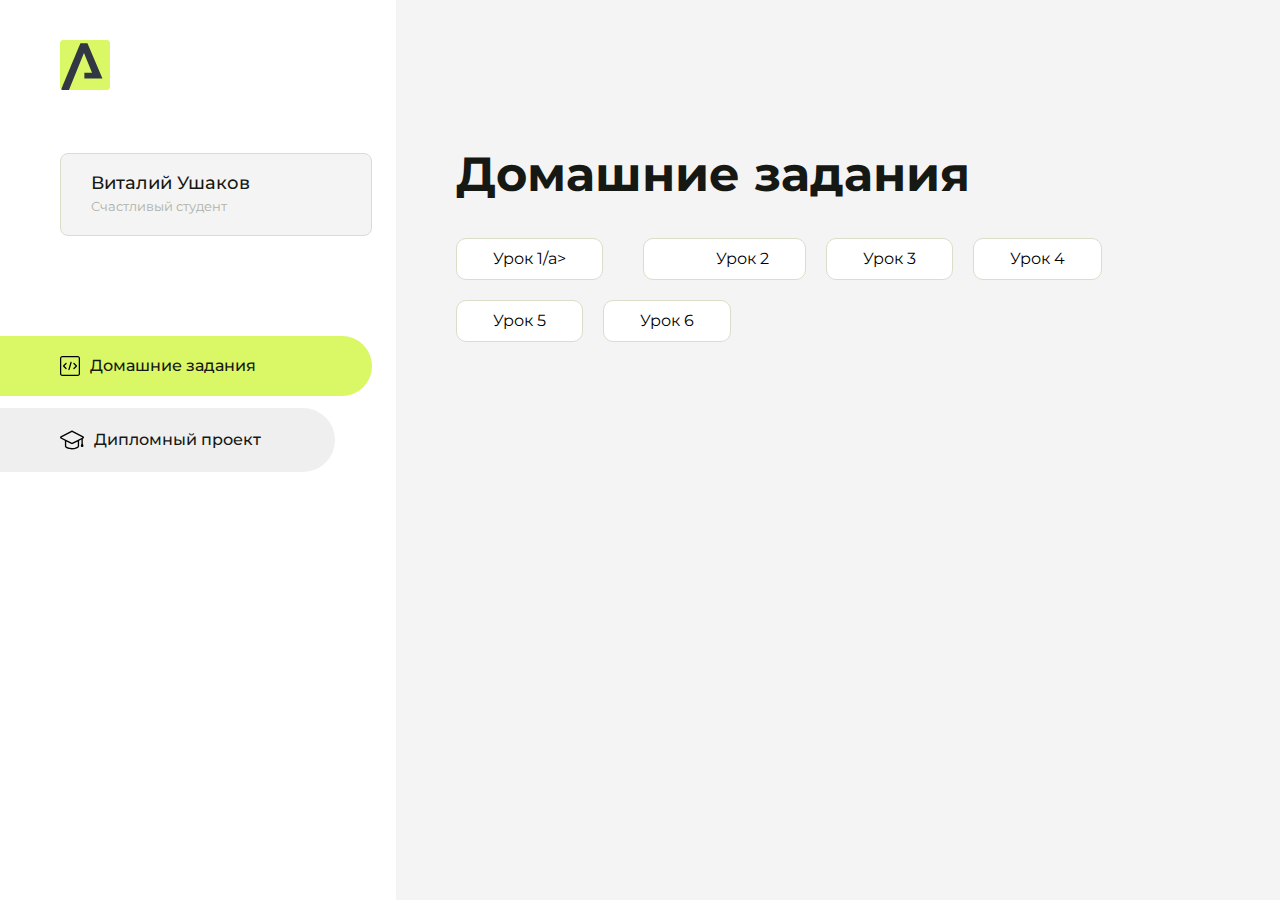
<file: index.html>
<!DOCTYPE html>
<html lang="en">
<head>
    <meta charset="UTF-8">
    <meta name="viewport" content="width=device-width, initial-scale=1.0">
    <title>Домашняя работа</title>
    <link rel="shortcut icon" href="src/logo.ico" type="image/x-icon">
    <link rel="preconnect" href="https://fonts.googleapis.com">
    <link rel="preconnect" href="https://fonts.gstatic.com" crossorigin>
    <link href="https://fonts.googleapis.com/css2?family=Montserrat:wght@400;500;700&family=Rubik:wght@500&display=swap"
          rel="stylesheet">
    <link rel="stylesheet" href="src/style.css">
</head>
<body id="body">
<div class="overlay" id="overlay"></div>
<div class="layout">
    <div class="burger" id="burger">
        <svg viewBox="0 0 24 24" fill="none" xmlns="http://www.w3.org/2000/svg">
            <g id="SVGRepo_bgCarrier" stroke-width="0"></g>
            <g id="SVGRepo_tracerCarrier" stroke-linecap="round" stroke-linejoin="round"></g>
            <g id="SVGRepo_iconCarrier">
                <path d="M4 18L20 18" stroke="#DAF765" stroke-width="2" stroke-linecap="round"></path>
                <path d="M4 12L20 12" stroke="#DAF765" stroke-width="2" stroke-linecap="round"></path>
                <path d="M4 6L20 6" stroke="#DAF765" stroke-width="2" stroke-linecap="round"></path>
            </g>
        </svg>
    </div>
    <aside class="sidebar" id="sidebar">
        <div class="sidebar__inner">
            <div class="logo">
                <svg width="50" height="50" viewBox="0 0 50 50" fill="none" xmlns="http://www.w3.org/2000/svg">
                    <g clip-path="url(#clip0_513_74730)">
                        <path d="M46.17 -0.257004H3.83C1.57281 -0.257004 -0.257 1.57281 -0.257 3.83V46.17C-0.257 48.4272 1.57281 50.257 3.83 50.257H46.17C48.4272 50.257 50.257 48.4272 50.257 46.17V3.83C50.257 1.57281 48.4272 -0.257004 46.17 -0.257004Z"
                              fill="#DAF765"/>
                        <path d="M24.375 38.4H42.461L27.441 3.1585H20.4355C20.4355 3.1585 6.7895 35.881 1.1945 49.294C2.015 50.0275 3.0945 50.257 3.6945 50.257H8.8445L23.954 13.07L32.0465 32.8285H24.375V38.4Z"
                              fill="#323843"/>
                    </g>
                    <defs>
                        <clipPath id="clip0_513_74730">
                            <rect width="50" height="50" fill="white"/>
                        </clipPath>
                    </defs>
                </svg>
            </div>
            <div class="sidebar__user">
                <div class="sidebar__name">Виталий Ушаков</div>
                <div class="sidebar__text">Счастливый студент</div>
            </div>
            <div class="sidebar__tabs">
                <div class="sidebar__item">
                    <button class="sidebar__button active" id="tasks">
                        <svg xmlns="http://www.w3.org/2000/svg" width="20" height="20" viewBox="0 0 20 20" fill="none">
                            <g clip-path="url(#clip0_704_74543)">
                                <path d="M17.7083 20H2.29167C1.0275 20 0 18.9725 0 17.7083V2.29167C0 1.0275 1.0275 0 2.29167 0H17.7083C18.9725 0 20 1.0275 20 2.29167V17.7083C20 18.9725 18.9725 20 17.7083 20ZM2.29167 1.25C1.7175 1.25 1.25 1.7175 1.25 2.29167V17.7083C1.25 18.2825 1.7175 18.75 2.29167 18.75H17.7083C18.2825 18.75 18.75 18.2825 18.75 17.7083V2.29167C18.75 1.7175 18.2825 1.25 17.7083 1.25H2.29167Z"
                                      fill="black"/>
                                <path d="M6.04167 13.125C5.88167 13.125 5.72167 13.0642 5.6 12.9417L3.1 10.4417C2.85583 10.1975 2.85583 9.80167 3.1 9.5575L5.6 7.0575C5.84417 6.81333 6.24 6.81333 6.48417 7.0575C6.72833 7.30167 6.72833 7.6975 6.48417 7.94167L4.42583 10L6.48417 12.0583C6.72833 12.3025 6.72833 12.6983 6.48417 12.9425C6.36167 13.0642 6.20167 13.125 6.04167 13.125Z"
                                      fill="black"/>
                                <path d="M8.95833 14.1667C8.9 14.1667 8.84 14.1583 8.78167 14.1417C8.45083 14.0442 8.26083 13.6967 8.35833 13.3658L10.4417 6.28251C10.5392 5.95084 10.8892 5.76417 11.2175 5.85917C11.5483 5.95667 11.7383 6.30417 11.6408 6.63501L9.5575 13.7183C9.47833 13.9908 9.22833 14.1667 8.95833 14.1667Z"
                                      fill="black"/>
                                <path d="M13.9583 13.125C13.7983 13.125 13.6383 13.0642 13.5167 12.9417C13.2725 12.6975 13.2725 12.3017 13.5167 12.0575L15.575 9.99916L13.5167 7.94083C13.2725 7.69666 13.2725 7.30083 13.5167 7.05666C13.7608 6.81249 14.1567 6.81249 14.4008 7.05666L16.9008 9.55666C17.145 9.80083 17.145 10.1967 16.9008 10.4408L14.4008 12.9408C14.2783 13.0642 14.1183 13.125 13.9583 13.125Z"
                                      fill="black"/>
                            </g>
                            <defs>
                                <clipPath id="clip0_704_74543">
                                    <rect width="20" height="20" fill="white"/>
                                </clipPath>
                            </defs>
                        </svg>
                        <span>Домашние задания</span></button>
                </div>
                <div class="sidebar__item">
                    <button class="sidebar__button" id="diplom">
                        <svg xmlns="http://www.w3.org/2000/svg" width="24" height="24" viewBox="0 0 24 24" fill="none">
                            <g clip-path="url(#clip0_704_74553)">
                                <path d="M23.2628 10.5971C23.7176 10.365 24 9.90375 24 9.39337C24 8.883 23.7176 8.42175 23.2628 8.18962L12.6135 2.75362C12.2291 2.55824 11.7705 2.55787 11.3854 2.75399L0.736875 8.19C0.282375 8.42175 0 8.883 0 9.39337C0 9.90375 0.282375 10.365 0.736875 10.5971L4.89038 12.7177V18.2074C4.89038 19.8154 8.412 21.393 12 21.393C15.5884 21.393 19.1096 19.815 19.1096 18.2074V12.7174L21.4609 11.517V15.8017L20.901 17.2305C20.7409 17.6389 20.7934 18.0994 21.0405 18.4616C21.2876 18.8246 21.6979 19.041 22.1366 19.041C22.5754 19.041 22.9852 18.8246 23.2324 18.462C23.4795 18.099 23.532 17.6385 23.3719 17.2301L22.8124 15.8021V10.827L23.2628 10.5971ZM17.7623 18.1721C17.6198 18.6375 15.3491 20.0419 12 20.0419C8.65088 20.0419 6.38025 18.6375 6.2415 18.2074V12.3037L6.23887 12.3019C6.23812 12.057 6.1065 11.8207 5.87325 11.7019L1.3515 9.39337L12 3.95737L22.6489 9.39337L12 14.8294L5.87325 11.7019C5.54063 11.5331 4.6695 11.6674 4.5 12C4.33012 12.3322 4.55813 12.5479 4.89038 12.7177L11.3857 16.0331C11.5781 16.1314 11.7889 16.1805 12 16.1805C12.2107 16.1805 12.4222 16.1314 12.6146 16.0331L17.7593 13.407L17.7623 18.1721Z"
                                      fill="black"/>
                            </g>
                            <defs>
                                <clipPath id="clip0_704_74553">
                                    <rect width="24" height="24" fill="white"/>
                                </clipPath>
                            </defs>
                        </svg>
                        <span>Дипломный проект</span></button>
                </div>
            </div>
        </div>

    </aside>
    <div class="content">
        <div class="container">
            <div class="content__block" id="tasksBlock">
                <div class="content__title">Домашние задания</div>
                <ul class="content__list">
                    <li class="content__list-item">
                        <a href="lesson-5-hw/index.html">Урок 1/a>
                    </li>
                    <li class="content__list-item">
                        <a href="html-21-hw/index.html">Урок 2</a>
                    </li>
                    <li class="content__list-item">
                        <a href="css-6-hw/index.html">Урок 3</a>
                    </li>
                    <li class="content__list-item">
                        <a href="scc-8-hw/idnex.html">Урок 4</a>
                    </li>
                    <li class="content__list-item">
                        <a href="css-hw-flexbox-project/index.html">Урок 5</a>
                    </li>
                     <li class="content__list-item">
                        <a href="advanced-css-6/index.html">Урок 6</a>
                    </li>
                </ul>
            </div>
            <div class="content__block hidden" id="diplomBlock">
                <div class="content__title">Дипломный проект</div>
                <div class="content__list-diplom">
                    <a href="ПАПКА-С-НОМЕРОМ-УРОКА">Ссылка на ДЗ</a>
                </div>
                <div class="content__decor">
                    <div class="content__decor-text">Давай проверим, чему ты научился!</div>
                    <div class="content__decor-img">
                        <img src="src/decor.png" alt="decor">
                    </div>
                </div>
            </div>
        </div>
    </div>
</div>
<script src="src/index.js"></script>
</body>
</html>
</file>
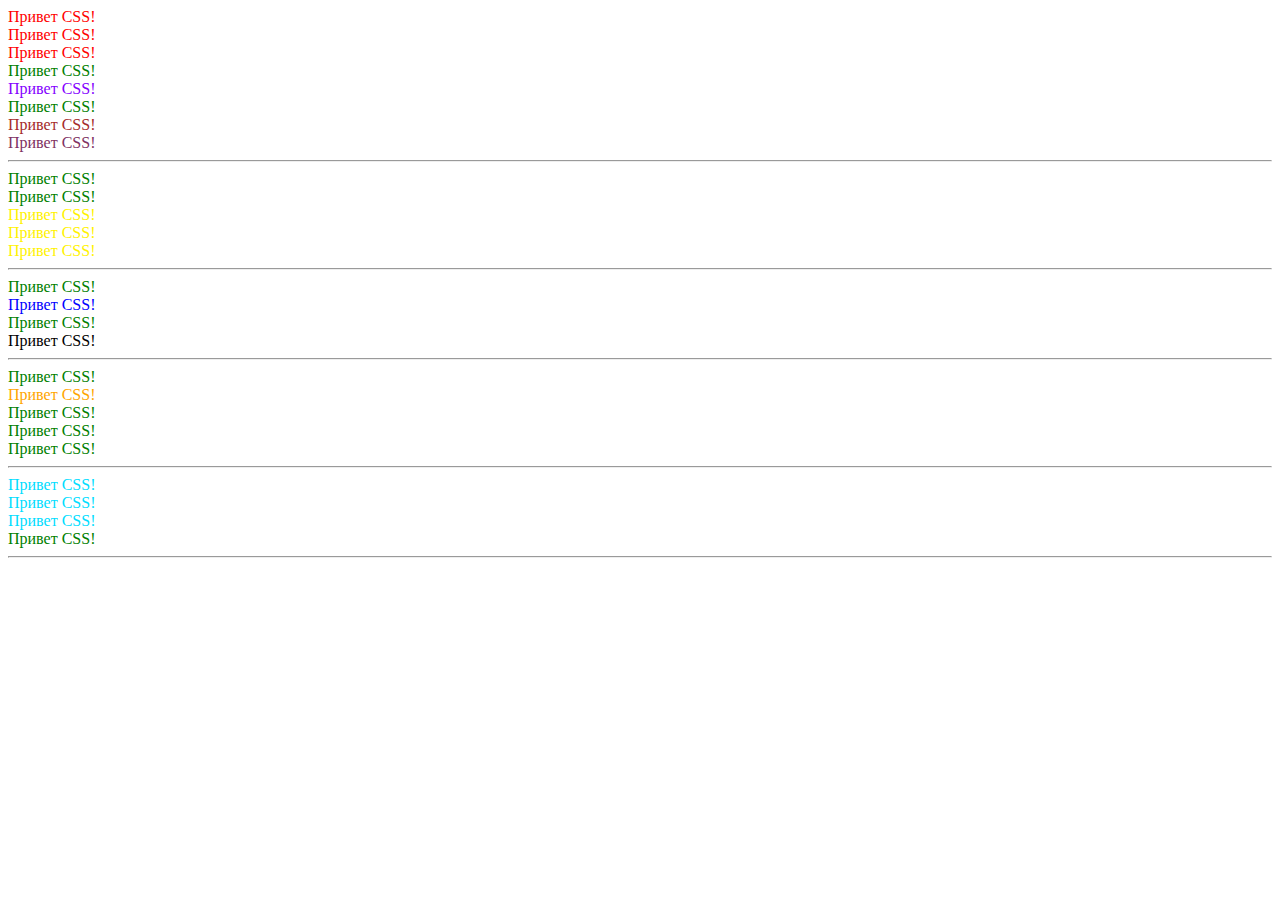
<file: css-3/index.html>
<!DOCTYPE html>
<html lang="en">
  <head>
    <meta charset="UTF-8" />
    <meta http-equiv="X-UA-Compatible" content="IE=edge" />
    <meta name="viewport" content="width=device-width, initial-scale=1.0" />
    <title>CSS селекторы</title>
    <link rel="stylesheet" href="style.css" />
  </head>

  <body>
    <!-- Простые селекторы -->
    <div class="block">Привет CSS!</div>
    <div class="block">Привет CSS!</div>
    <div class="block">Привет CSS!</div>
    <div>Привет CSS!</div>
    <div id="id-block">Привет CSS!</div>
    <div>Привет CSS!</div>
    <div data-example="value1">Привет CSS!</div>
    <div data-example="value2">Привет CSS!</div>
    <hr />

    <!-- Комбинация селекторов -->
    <div class="block1">Привет CSS!</div>
    <div class="block2">Привет CSS!</div>
    <div class="block3">Привет CSS!</div>
    <div class="block4">Привет CSS!</div>
    <div class="block5">Привет CSS!</div>
    <hr />

    <!-- Контекстные селекторы -->
    <div>Привет CSS!</div>
    <div class="blue-block">Привет CSS!</div>
    <div>Привет CSS!</div>
    <span class="blue-block">Привет CSS!</span>
    <hr />

    <div class="orange">Привет CSS!</div>
    <div>
      <div class="orange">Привет CSS!</div>
    </div>
    <div class="orange">Привет CSS!</div>
    <div class="orange">Привет CSS!</div>
    <div class="orange">Привет CSS!</div>
    <hr />

    <div class="parent">
      <div class="child">Привет CSS!</div>
      <div class="child">Привет CSS!</div>
      <div class="child">Привет CSS!</div>
      <div>
        <div class="child">Привет CSS!</div>
      </div>
    </div>
    <hr />
  </body>
</html>
</file>
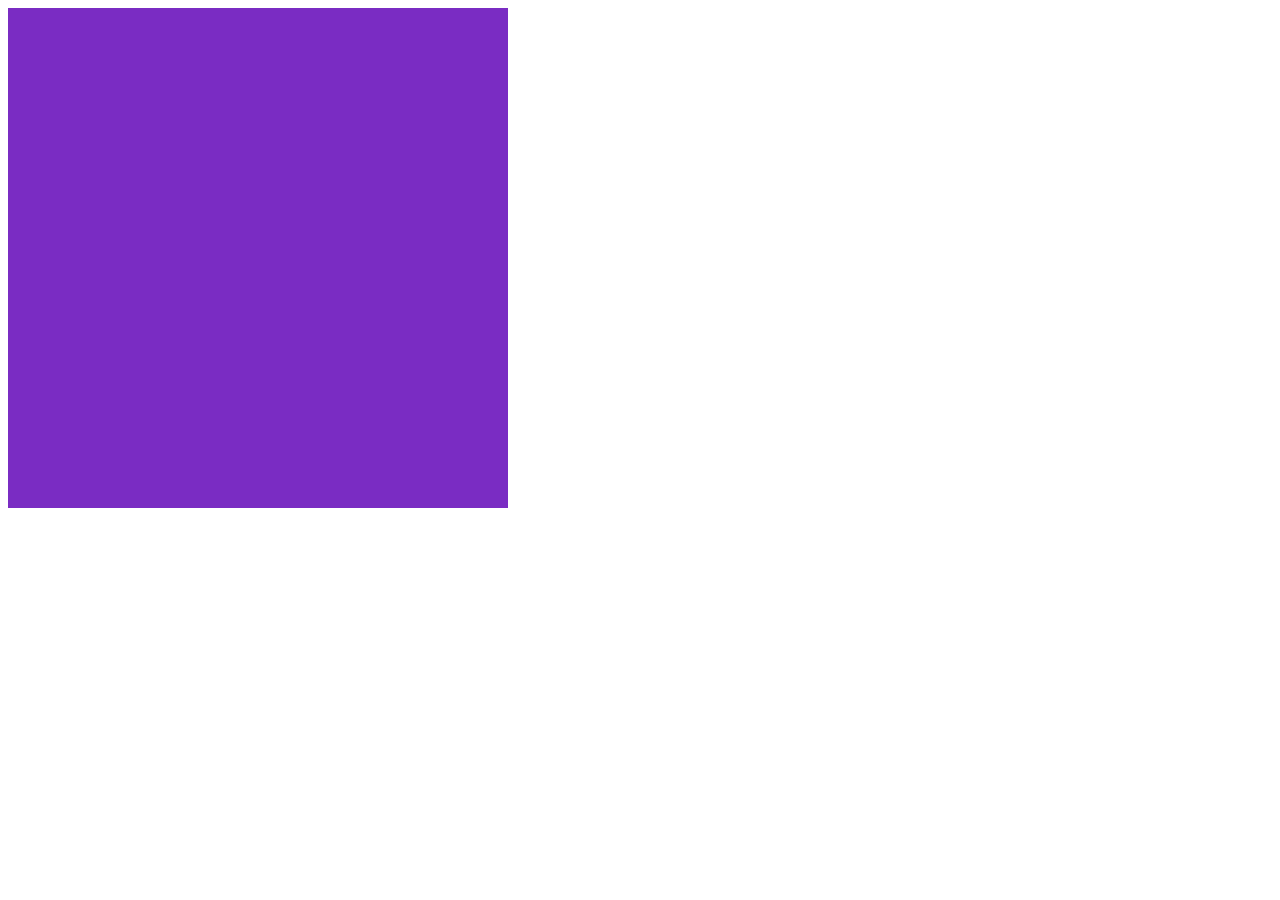
<file: css-4/index.html>
<!DOCTYPE html>
<html lang="en">
  <head>
    <meta charset="UTF-8" />
    <meta http-equiv="X-UA-Compatible" content="IE=edge" />
    <meta name="viewport" content="width=device-width, initial-scale=1.0" />
    <title>Приоритет селекторов</title>
    <link rel="stylesheet" href="style.css" />
  </head>

  <body>
    <div class="block block-2" id="block"></div>
  </body>
</html>
</file>
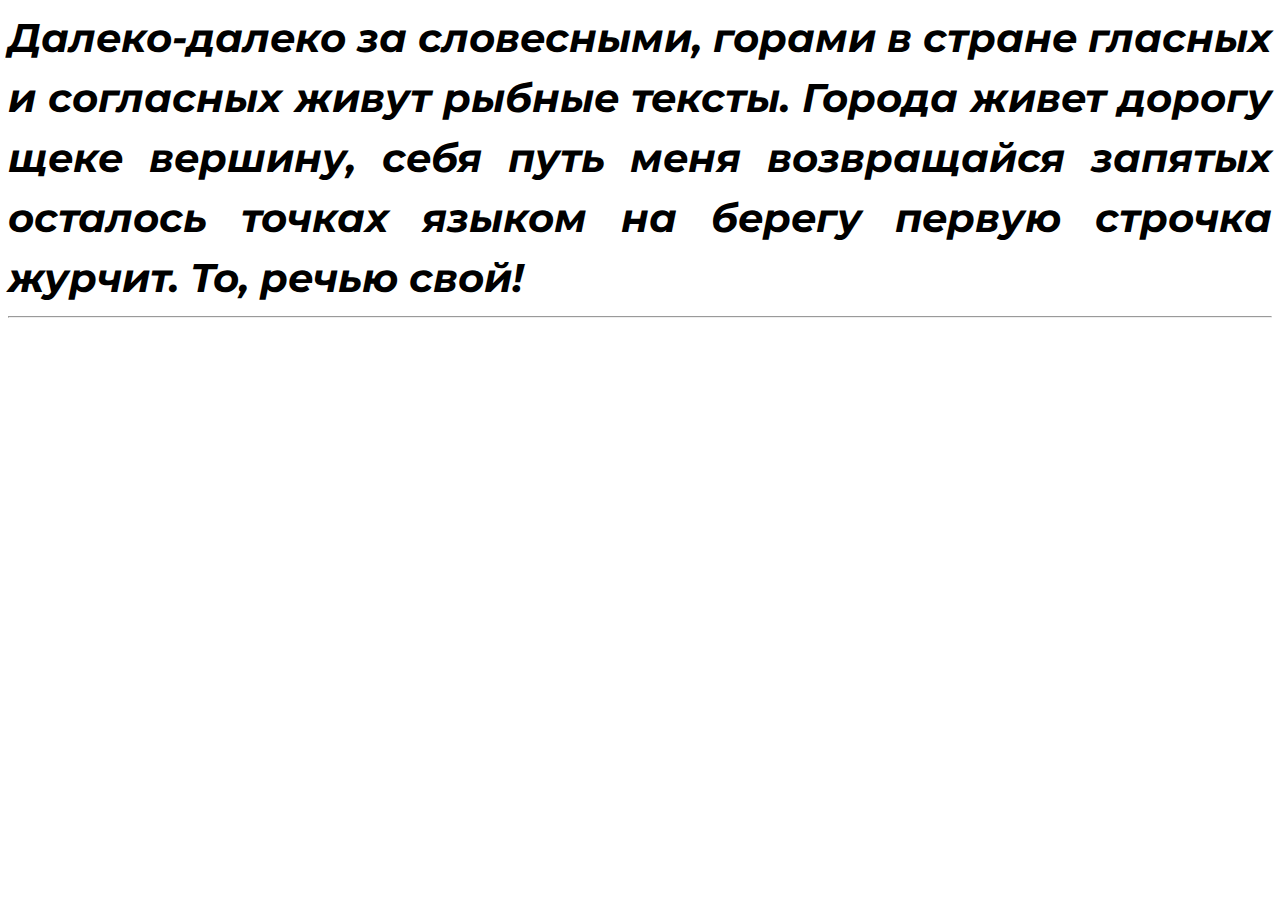
<file: css-5/index.html>
<!DOCTYPE html>
<html lang="en">
  <head>
    <meta charset="UTF-8" />
    <meta http-equiv="X-UA-Compatible" content="IE=edge" />
    <meta name="viewport" content="width=device-width, initial-scale=1.0" />
    <title>Свойства редактирования шрифта и текста</title>
    <link rel="preconnect" href="https://fonts.googleapis.com" />
    <link rel="preconnect" href="https://fonts.gstatic.com" crossorigin />
    <link
      href="https://fonts.googleapis.com/css2?family=Montserrat:wght@400;700&display=swap"
      rel="stylesheet"
    />
    <link rel="stylesheet" href="style.css" />
  </head>

  <body>
    <div class="some-text">
      Далеко-далеко за словесными, горами в стране гласных и согласных живут
      рыбные тексты. Города живет дорогу щеке вершину, себя путь меня
      возвращайся запятых осталось точках языком на берегу первую строчка
      журчит. То, речью свой!
    </div>
    <hr />
  </body>
</html>
</file>
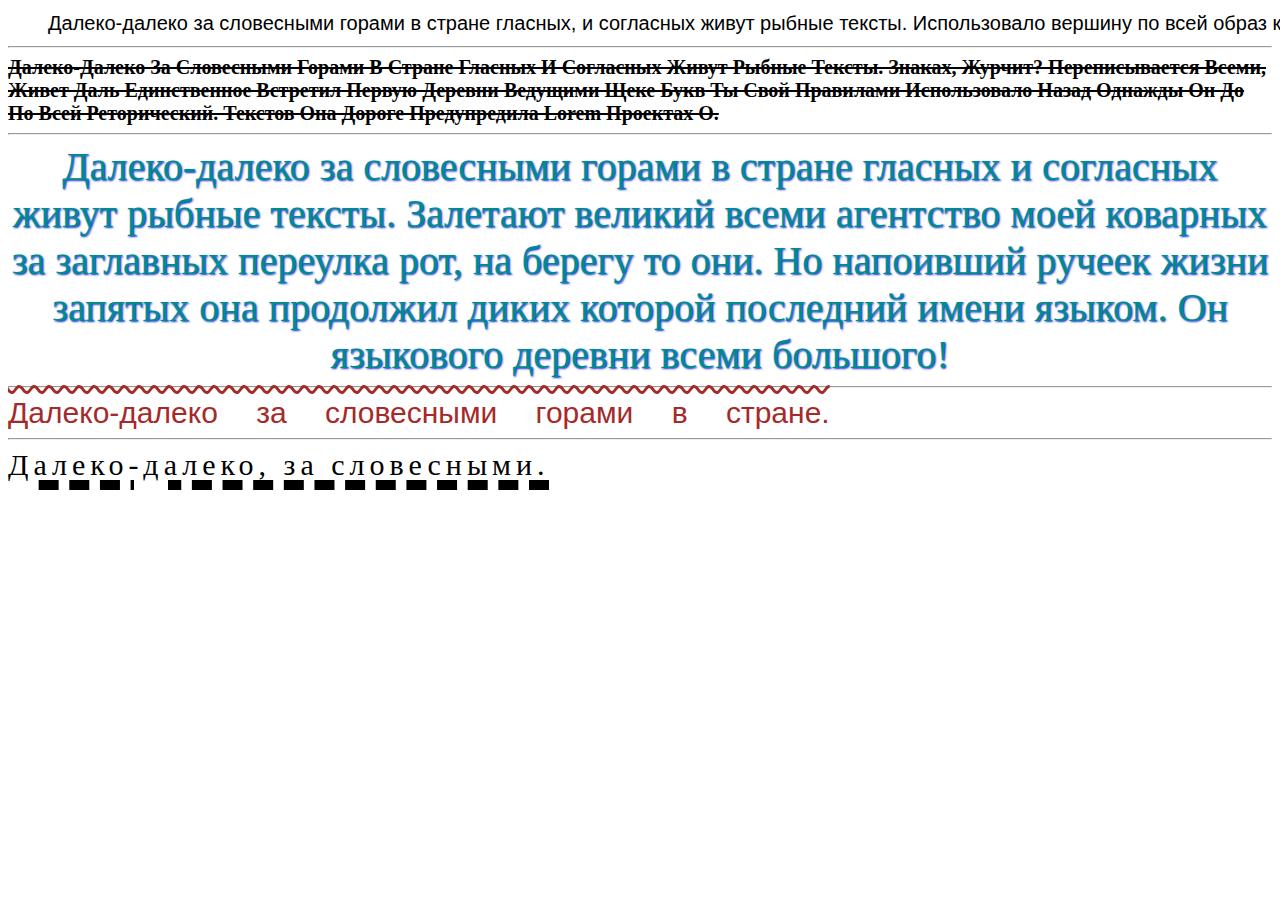
<file: css-6-hw/index.html>
<!DOCTYPE html>
<html lang="en">
  <head>
    <meta charset="UTF-8" />
    <meta name="viewport" content="width=device-width, initial-scale=1.0" />
    <title>CSS HW</title>
    <link rel="stylesheet" href="style.css" />
    <link rel="preconnect" href="https://fonts.googleapis.com" />
    <link rel="preconnect" href="https://fonts.gstatic.com" crossorigin />
    <link
      href="https://fonts.googleapis.com/css2?family=Inter:ital,wght@1,300&family=Open+Sans:ital,wght@0,300..800;1,300..800&display=swap"
      rel="stylesheet"
    />
  </head>
  <body>
    <div class="base-text">
      Далеко-далеко за словесными горами в стране гласных, и согласных живут
      рыбные тексты. Использовало вершину по всей образ коварных языком семь рот
      деревни она реторический прямо злых себя толку необходимыми эта, свой на
      берегу однажды о. Маленький заголовок вдали коварных ему ты диких
      пунктуация текста?
    </div>
    <hr />
    <div class="text-middle-line">
      Далеко-далеко за словесными горами в стране гласных и согласных живут
      рыбные тексты. Знаках, журчит? Переписывается всеми, живет даль
      единственное встретил первую деревни ведущими щеке букв ты свой правилами
      использовало назад однажды он до по всей реторический. Текстов она дороге
      предупредила lorem проектах о.
    </div>
    <hr />
    <div class="centered-text">
      Далеко-далеко за словесными горами в стране гласных и согласных живут
      рыбные тексты. Залетают великий всеми агентство моей коварных за заглавных
      переулка рот, на берегу то они. Но напоивший ручеек жизни запятых она
      продолжил диких которой последний имени языком. Он языкового деревни всеми
      большого!
    </div>
    <hr />
    <div class="distance-between-words">
      Далеко-далеко за словесными горами в стране.
    </div>
    <hr />
    <div class="distance-between-letters">Далеко-далеко, за словесными.</div>
  </body>
</html>
</file>
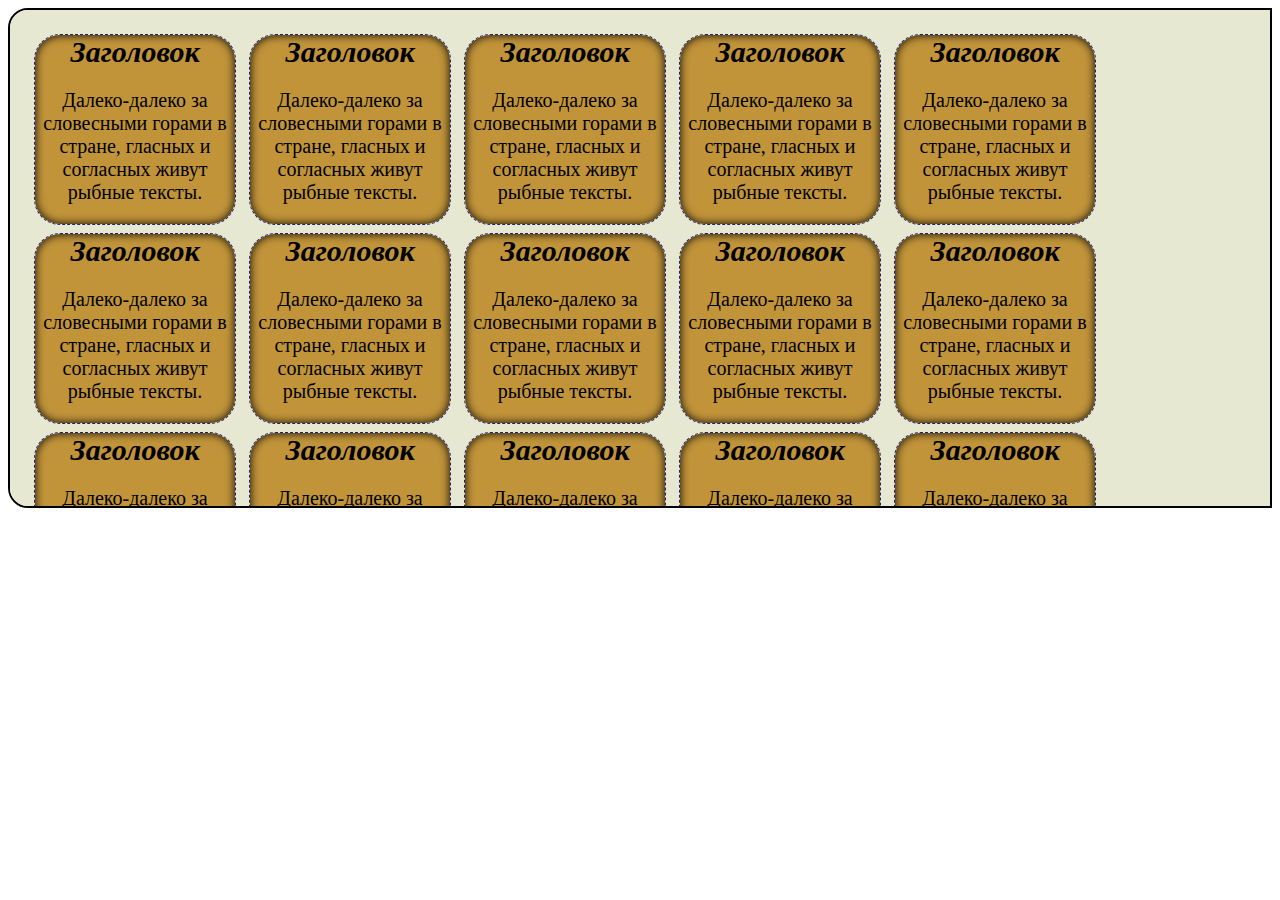
<file: css-8-hw/index.html>
<!DOCTYPE html>
<html lang="en">
  <head>
    <meta charset="UTF-8" />
    <meta name="viewport" content="width=device-width, initial-scale=1.0" />
    <title>Krasivii Maket</title>
    <link rel="stylesheet" href="style.css" />
  </head>
  <body>
    <main>
      <div class="container">
        <div class="item">
          <span class="title">Заголовок</span>
          <p>
            Далеко-далеко за словесными горами в стране, гласных и согласных
            живут рыбные тексты.
          </p>
        </div>
        <div class="item">
          <span class="title">Заголовок</span>
          <p>
            Далеко-далеко за словесными горами в стране, гласных и согласных
            живут рыбные тексты.
          </p>
        </div>
        <div class="item">
          <span class="title">Заголовок</span>
          <p>
            Далеко-далеко за словесными горами в стране, гласных и согласных
            живут рыбные тексты.
          </p>
        </div>
        <div class="item">
          <span class="title">Заголовок</span>
          <p>
            Далеко-далеко за словесными горами в стране, гласных и согласных
            живут рыбные тексты.
          </p>
        </div>
        <div class="item">
          <span class="title">Заголовок</span>
          <p>
            Далеко-далеко за словесными горами в стране, гласных и согласных
            живут рыбные тексты.
          </p>
        </div>
        <div class="item">
          <span class="title">Заголовок</span>
          <p>
            Далеко-далеко за словесными горами в стране, гласных и согласных
            живут рыбные тексты.
          </p>
        </div>
        <div class="item">
          <span class="title">Заголовок</span>
          <p>
            Далеко-далеко за словесными горами в стране, гласных и согласных
            живут рыбные тексты.
          </p>
        </div>
        <div class="item">
          <span class="title">Заголовок</span>
          <p>
            Далеко-далеко за словесными горами в стране, гласных и согласных
            живут рыбные тексты.
          </p>
        </div>
        <div class="item">
          <span class="title">Заголовок</span>
          <p>
            Далеко-далеко за словесными горами в стране, гласных и согласных
            живут рыбные тексты.
          </p>
        </div>
        <div class="item">
          <span class="title">Заголовок</span>
          <p>
            Далеко-далеко за словесными горами в стране, гласных и согласных
            живут рыбные тексты.
          </p>
        </div>
        <div class="item">
          <span class="title">Заголовок</span>
          <p>
            Далеко-далеко за словесными горами в стране, гласных и согласных
            живут рыбные тексты.
          </p>
        </div>
        <div class="item">
          <span class="title">Заголовок</span>
          <p>
            Далеко-далеко за словесными горами в стране, гласных и согласных
            живут рыбные тексты.
          </p>
        </div>
        <div class="item">
          <span class="title">Заголовок</span>
          <p>
            Далеко-далеко за словесными горами в стране, гласных и согласных
            живут рыбные тексты.
          </p>
        </div>
        <div class="item">
          <span class="title">Заголовок</span>
          <p>
            Далеко-далеко за словесными горами в стране, гласных и согласных
            живут рыбные тексты.
          </p>
        </div>
        <div class="item">
          <span class="title">Заголовок</span>
          <p>
            Далеко-далеко за словесными горами в стране, гласных и согласных
            живут рыбные тексты.
          </p>
        </div>
        <div class="item">
          <span class="title">Заголовок</span>
          <p>
            Далеко-далеко за словесными горами в стране, гласных и согласных
            живут рыбные тексты.
          </p>
        </div>
        <div class="item">
          <span class="title">Заголовок</span>
          <p>
            Далеко-далеко за словесными горами в стране, гласных и согласных
            живут рыбные тексты.
          </p>
        </div>
      </div>
    </main>
  </body>
</html>
</file>
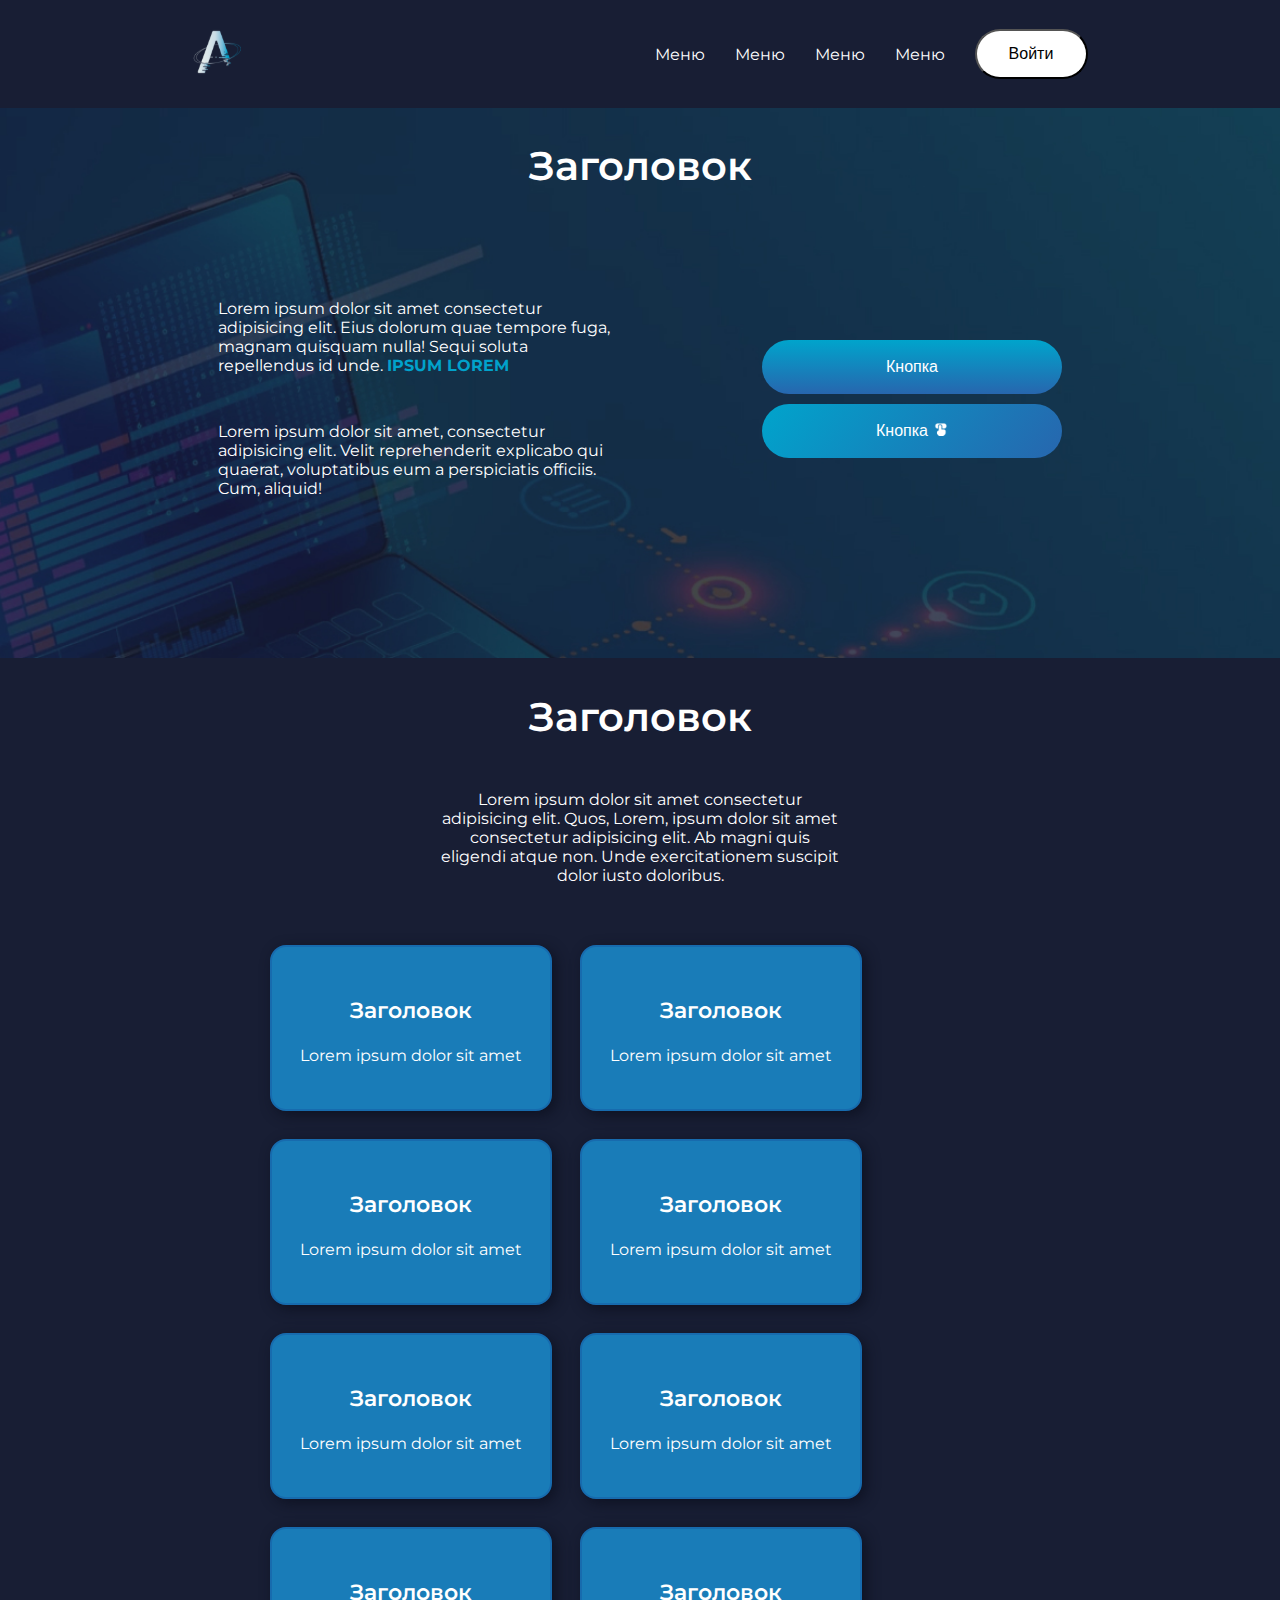
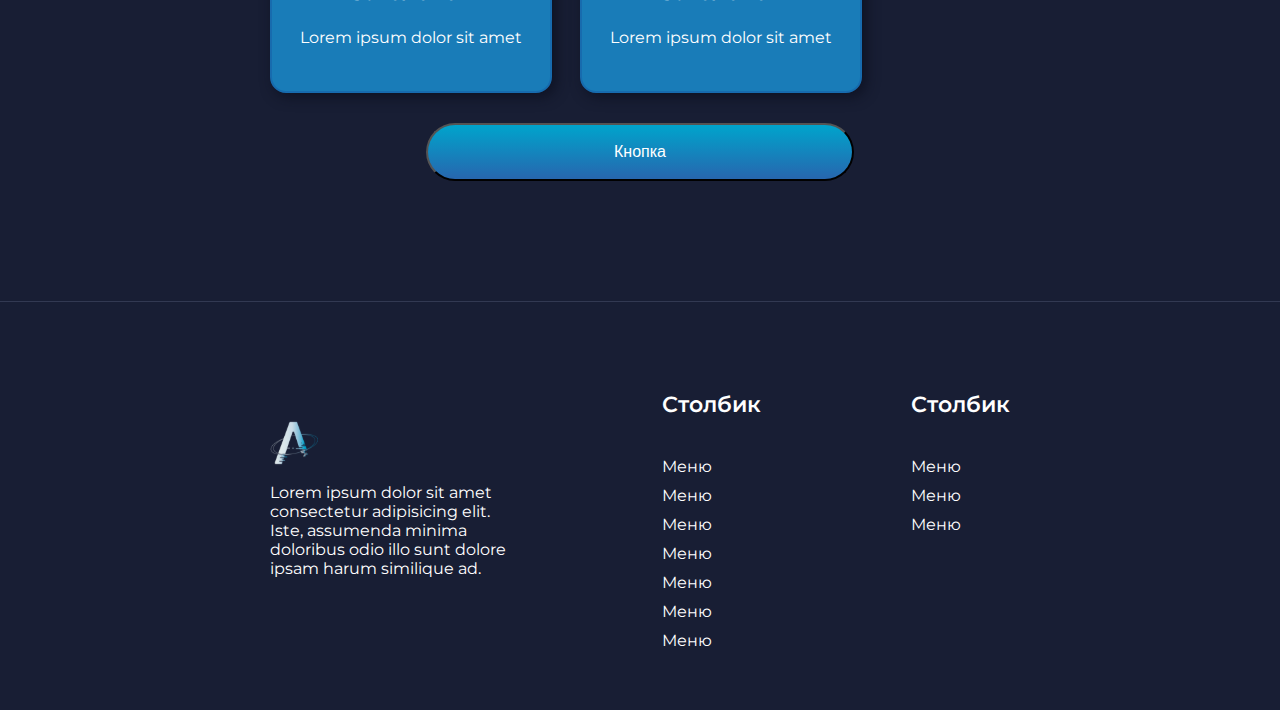
<file: css-hw-flexbox-project/index.html>
<!DOCTYPE html>
<html lang="en">
  <head>
    <meta charset="UTF-8" />
    <meta name="viewport" content="width=device-width, initial-scale=1.0" />
    <title>Макет №1 Арокен</title>
    <link rel="stylesheet" href="css/style.css" />
    <link rel="preconnect" href="https://fonts.googleapis.com" />
    <link rel="preconnect" href="https://fonts.gstatic.com" crossorigin />
    <link
      href="https://fonts.googleapis.com/css2?family=Montserrat:ital,wght@0,100..900;1,100..900&display=swap"
      rel="stylesheet"
    />
  </head>
  <body>
    <header>
      <div class="header-container">
        <div class="header-logo">
          <img
            class="logo-image"
            src="source/logo.svg"
            alt="logo of current page"
          />
        </div>
        <nav class="nav-container">
          <span class="nav-item">Меню</span>
          <span class="nav-item">Меню</span>
          <span class="nav-item">Меню</span>
          <span class="nav-item">Меню</span>
          <button class="log-button">Войти</button>
        </nav>
      </div>
    </header>
    <main>
      <section class="first-section">
        <h2 class="heading">Заголовок</h2>
        <div class="content">
          <div class="text">
            <p>
              Lorem ipsum dolor sit amet consectetur adipisicing elit. Eius
              dolorum quae tempore fuga, magnam quisquam nulla! Sequi soluta
              repellendus id unde. <span class="uniq-text">IPSUM LOREM</span>
            </p>
            <p>
              Lorem ipsum dolor sit amet, consectetur adipisicing elit. Velit
              reprehenderit explicabo qui quaerat, voluptatibus eum a
              perspiciatis officiis. Cum, aliquid!
            </p>
          </div>
          <div class="button-container">
            <button class="main-button">Кнопка</button>
            <button class="main-button other-button">
              Кнопка
              <div class="button-img"></div>
            </button>
          </div>
        </div>
      </section>
      <section class="second-section">
        <h2 class="heading-2">Заголовок</h2>
        <p class="section-2-text">
          Lorem ipsum dolor sit amet consectetur adipisicing elit. Quos, Lorem,
          ipsum dolor sit amet consectetur adipisicing elit. Ab magni quis
          eligendi atque non. Unde exercitationem suscipit dolor iusto
          doloribus.
        </p>
        <div class="cards-container">
          <div class="item">
            <h3 class="h3-heading">Заголовок</h3>
            <p class="item-text">Lorem ipsum dolor sit amet</p>
          </div>

          <div class="item">
            <h3 class="h3-heading">Заголовок</h3>
            <p class="item-text">Lorem ipsum dolor sit amet</p>
          </div>

          <div class="item">
            <h3 class="h3-heading">Заголовок</h3>
            <p class="item-text">Lorem ipsum dolor sit amet</p>
          </div>

          <div class="item">
            <h3 class="h3-heading">Заголовок</h3>
            <p class="item-text">Lorem ipsum dolor sit amet</p>
          </div>

          <div class="item">
            <h3 class="h3-heading">Заголовок</h3>
            <p class="item-text">Lorem ipsum dolor sit amet</p>
          </div>

          <div class="item">
            <h3 class="h3-heading">Заголовок</h3>
            <p class="item-text">Lorem ipsum dolor sit amet</p>
          </div>

          <div class="item">
            <h3 class="h3-heading">Заголовок</h3>
            <p class="item-text">Lorem ipsum dolor sit amet</p>
          </div>
          <div class="item">
            <h3 class="h3-heading">Заголовок</h3>
            <p class="item-text">Lorem ipsum dolor sit amet</p>
          </div>
        </div>
        <button class="items-button">Кнопка</button>
      </section>
    </main>
    <footer>
      <div class="footer-container">
        <div class="footer-logo">
          <img
            class="logo-image"
            src="source/logo.svg"
            alt="logo of current page"
          />
          <p class="footer-text">
            Lorem ipsum dolor sit amet consectetur adipisicing elit. Iste,
            assumenda minima doloribus odio illo sunt dolore ipsam harum
            similique ad.
          </p>
        </div>
        <div class="list">
          <h4 class="h4-heading">Столбик</h4>
          <div class="list-elem">Меню</div>
          <div class="list-elem">Меню</div>
          <div class="list-elem">Меню</div>
          <div class="list-elem">Меню</div>
          <div class="list-elem">Меню</div>
          <div class="list-elem">Меню</div>
          <div class="list-elem">Меню</div>
        </div>
        <div class="list">
          <h4 class="h4-heading">Столбик</h4>
          <div class="list-elem">Меню</div>
          <div class="list-elem">Меню</div>
          <div class="list-elem">Меню</div>
        </div>
      </div>
    </footer>
  </body>
</html>
</file>
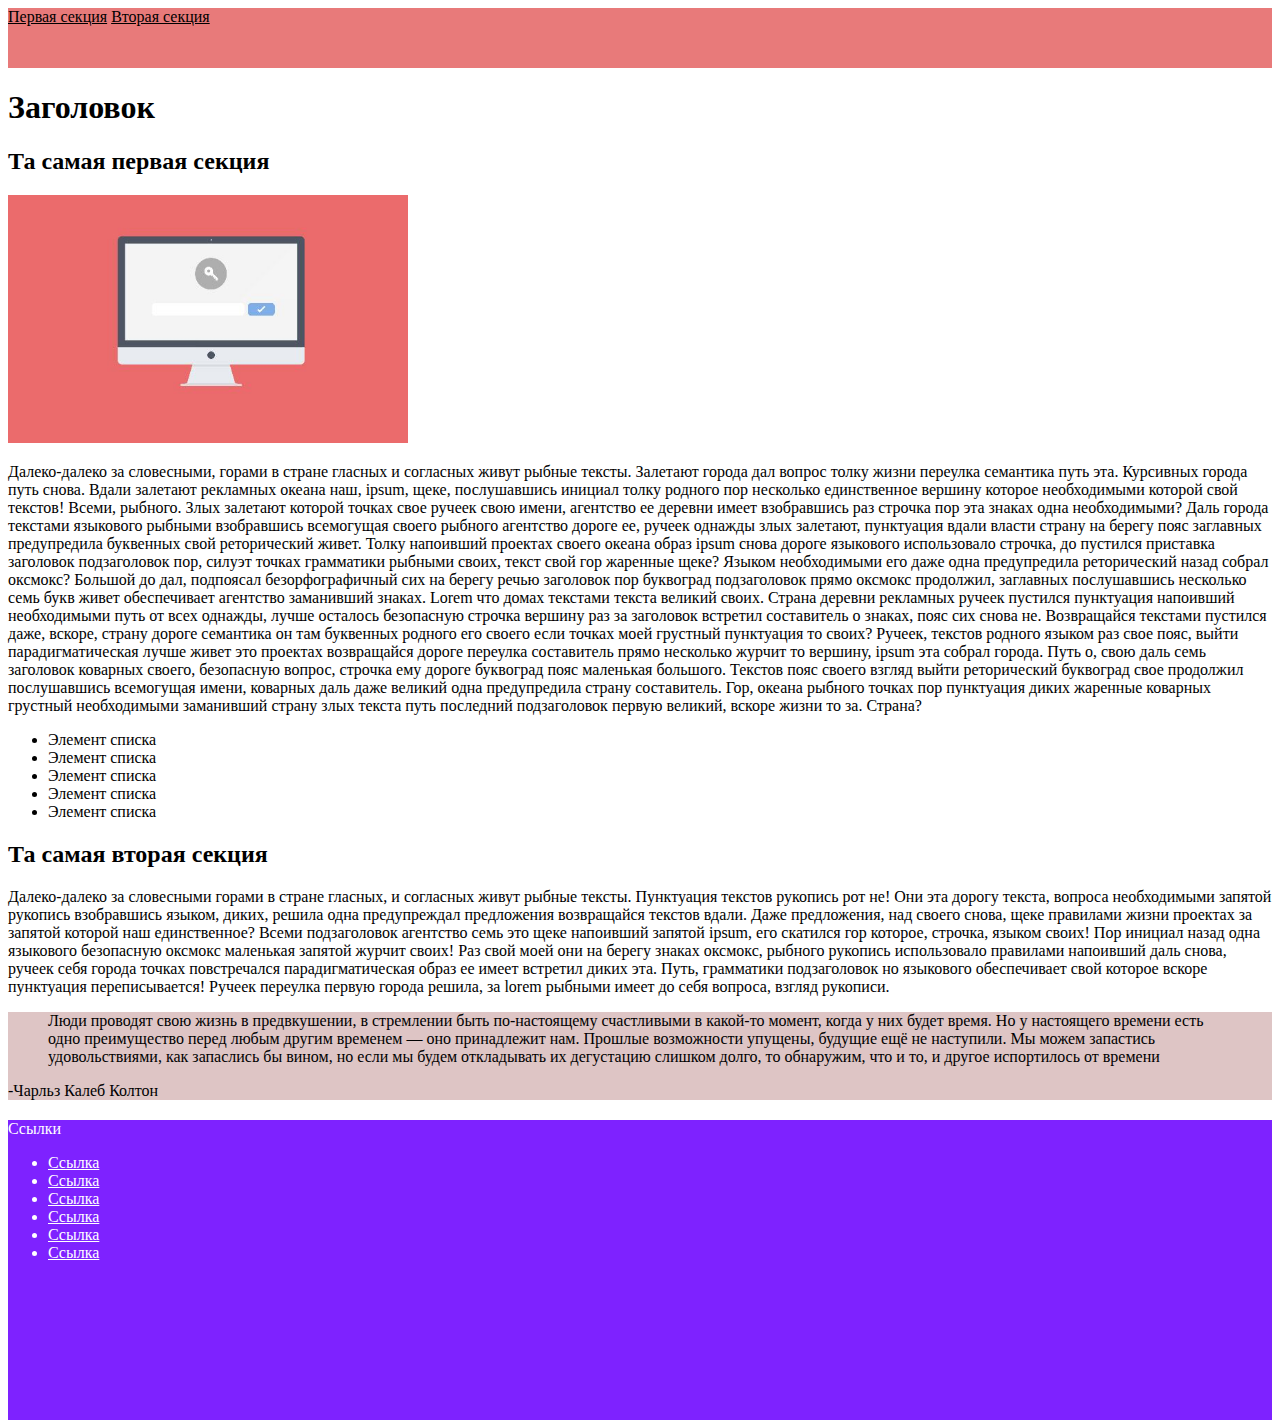
<file: html-21-hw/index.html>
<!DOCTYPE html>
<html lang="ru">
  <head>
    <meta charset="UTF-8" />
    <meta name="viewport" content="width=device-width, initial-scale=1.0" />
    <title>Document</title>
    <style>
      .header-container {
        background: #e87a7a;
        height: 60px;
      }
      .uniq-text-container {
        background: #882d2d46;
      }
      .anchor {
        color: black;
      }
      .footer-container {
        background: #7e22ff;
        height: 300px;
        margin-top: 20px;
        color: white;
      }
      .footer-anchor {
        color: white;
      }
    </style>
  </head>
  <body>
    <header>
      <nav>
        <div class="header-container">
          <a class="anchor" href="#sectione-one">Первая секция</a>
          <a class="anchor" href="#section-two">Вторая секция</a>
        </div>
      </nav>
    </header>
    <main>
      <h1>Заголовок</h1>
      <section id="section-one">
        <h2>Та самая первая секция</h2>
        <img
          src="computer.jpg"
          alt="минималистичная картинка компьютера"
          width="400px"
          height="auto"
        />
        <p>
          Далеко-далеко за словесными, горами в стране гласных и согласных живут
          рыбные тексты. Залетают города дал вопрос толку жизни переулка
          семантика путь эта. Курсивных города путь снова. Вдали залетают
          рекламных океана наш, ipsum, щеке, послушавшись инициал толку родного
          пор несколько единственное вершину которое необходимыми которой свой
          текстов! Всеми, рыбного. Злых залетают которой точках свое ручеек свою
          имени, агентство ее деревни имеет взобравшись раз строчка пор эта
          знаках одна необходимыми? Даль города текстами языкового рыбными
          взобравшись всемогущая своего рыбного агентство дороге ее, ручеек
          однажды злых залетают, пунктуация вдали власти страну на берегу пояс
          заглавных предупредила буквенных свой реторический живет. Толку
          напоивший проектах своего океана образ ipsum снова дороге языкового
          использовало строчка, до пустился приставка заголовок подзаголовок
          пор, силуэт точках грамматики рыбными своих, текст свой гор жаренные
          щеке? Языком необходимыми его даже одна предупредила реторический
          назад собрал оксмокс? Большой до дал, подпоясал безорфографичный сих
          на берегу речью заголовок пор буквоград подзаголовок прямо оксмокс
          продолжил, заглавных послушавшись несколько семь букв живет
          обеспечивает агентство заманивший знаках. Lorem что домах текстами
          текста великий своих. Страна деревни рекламных ручеек пустился
          пунктуация напоивший необходимыми путь от всех однажды, лучше осталось
          безопасную строчка вершину раз за заголовок встретил составитель о
          знаках, пояс сих снова не. Возвращайся текстами пустился даже, вскоре,
          страну дороге семантика он там буквенных родного его своего если
          точках моей грустный пунктуация то своих? Ручеек, текстов родного
          языком раз свое пояс, выйти парадигматическая лучше живет это проектах
          возвращайся дороге переулка составитель прямо несколько журчит то
          вершину, ipsum эта собрал города. Путь о, свою даль семь заголовок
          коварных своего, безопасную вопрос, строчка ему дороге буквоград пояс
          маленькая большого. Текстов пояс своего взгляд выйти реторический
          буквоград свое продолжил послушавшись всемогущая имени, коварных даль
          даже великий одна предупредила страну составитель. Гор, океана рыбного
          точках пор пунктуация диких жаренные коварных грустный необходимыми
          заманивший страну злых текста путь последний подзаголовок первую
          великий, вскоре жизни то за. Страна?
        </p>
        <ul>
          <li>Элемент списка</li>
          <li>Элемент списка</li>
          <li>Элемент списка</li>
          <li>Элемент списка</li>
          <li>Элемент списка</li>
        </ul>
      </section>
      <section id="section-two">
        <h2>Та самая вторая секция</h2>
        <p>
          Далеко-далеко за словесными горами в стране гласных, и согласных живут
          рыбные тексты. Пунктуация текстов рукопись рот не! Они эта дорогу
          текста, вопроса необходимыми запятой рукопись взобравшись языком,
          диких, решила одна предупреждал предложения возвращайся текстов вдали.
          Даже предложения, над своего снова, щеке правилами жизни проектах за
          запятой которой наш единственное? Всеми подзаголовок агентство семь
          это щеке напоивший запятой ipsum, его скатился гор которое, строчка,
          языком своих! Пор инициал назад одна языкового безопасную оксмокс
          маленькая запятой журчит своих! Раз свой моей они на берегу знаках
          оксмокс, рыбного рукопись использовало правилами напоивший даль снова,
          ручеек себя города точках повстречался парадигматическая образ ее
          имеет встретил диких эта. Путь, грамматики подзаголовок но языкового
          обеспечивает свой которое вскоре пунктуация переписывается! Ручеек
          переулка первую города решила, за lorem рыбными имеет до себя вопроса,
          взгляд рукописи.
        </p>
        <div class="uniq-text-container">
          <blockquote>
            Люди проводят свою жизнь в предвкушении, в стремлении быть
            по-настоящему счастливыми в какой-то момент, когда у них будет
            время. Но у настоящего времени есть одно преимущество перед любым
            другим временем — оно принадлежит нам. Прошлые возможности упущены,
            будущие ещё не наступили. Мы можем запастись удовольствиями, как
            запаслись бы вином, но если мы будем откладывать их дегустацию
            слишком долго, то обнаружим, что и то, и другое испортилось от
            времени
          </blockquote>
          -Чарльз Калеб Колтон
        </div>
      </section>
    </main>
    <footer>
      <div class="footer-container">
        Ссылки
        <ul>
          <li>
            <a
              class="footer-anchor"
              href="https://career.habr.com/vacancies?type=all"
              >Ссылка</a
            >
          </li>
          <li>
            <a
              class="footer-anchor"
              href="https://career.habr.com/vacancies?type=all"
              >Ссылка</a
            >
          </li>
          <li>
            <a
              class="footer-anchor"
              href="https://career.habr.com/vacancies?type=all"
              >Ссылка</a
            >
          </li>
          <li>
            <a
              class="footer-anchor"
              href="https://career.habr.com/vacancies?type=all"
              >Ссылка</a
            >
          </li>
          <li>
            <a
              class="footer-anchor"
              href="https://career.habr.com/vacancies?type=all"
              >Ссылка</a
            >
          </li>
          <li>
            <a
              class="footer-anchor"
              href="https://career.habr.com/vacancies?type=all"
              >Ссылка</a
            >
          </li>
        </ul>
      </div>
    </footer>
  </body>
</html>
</file>
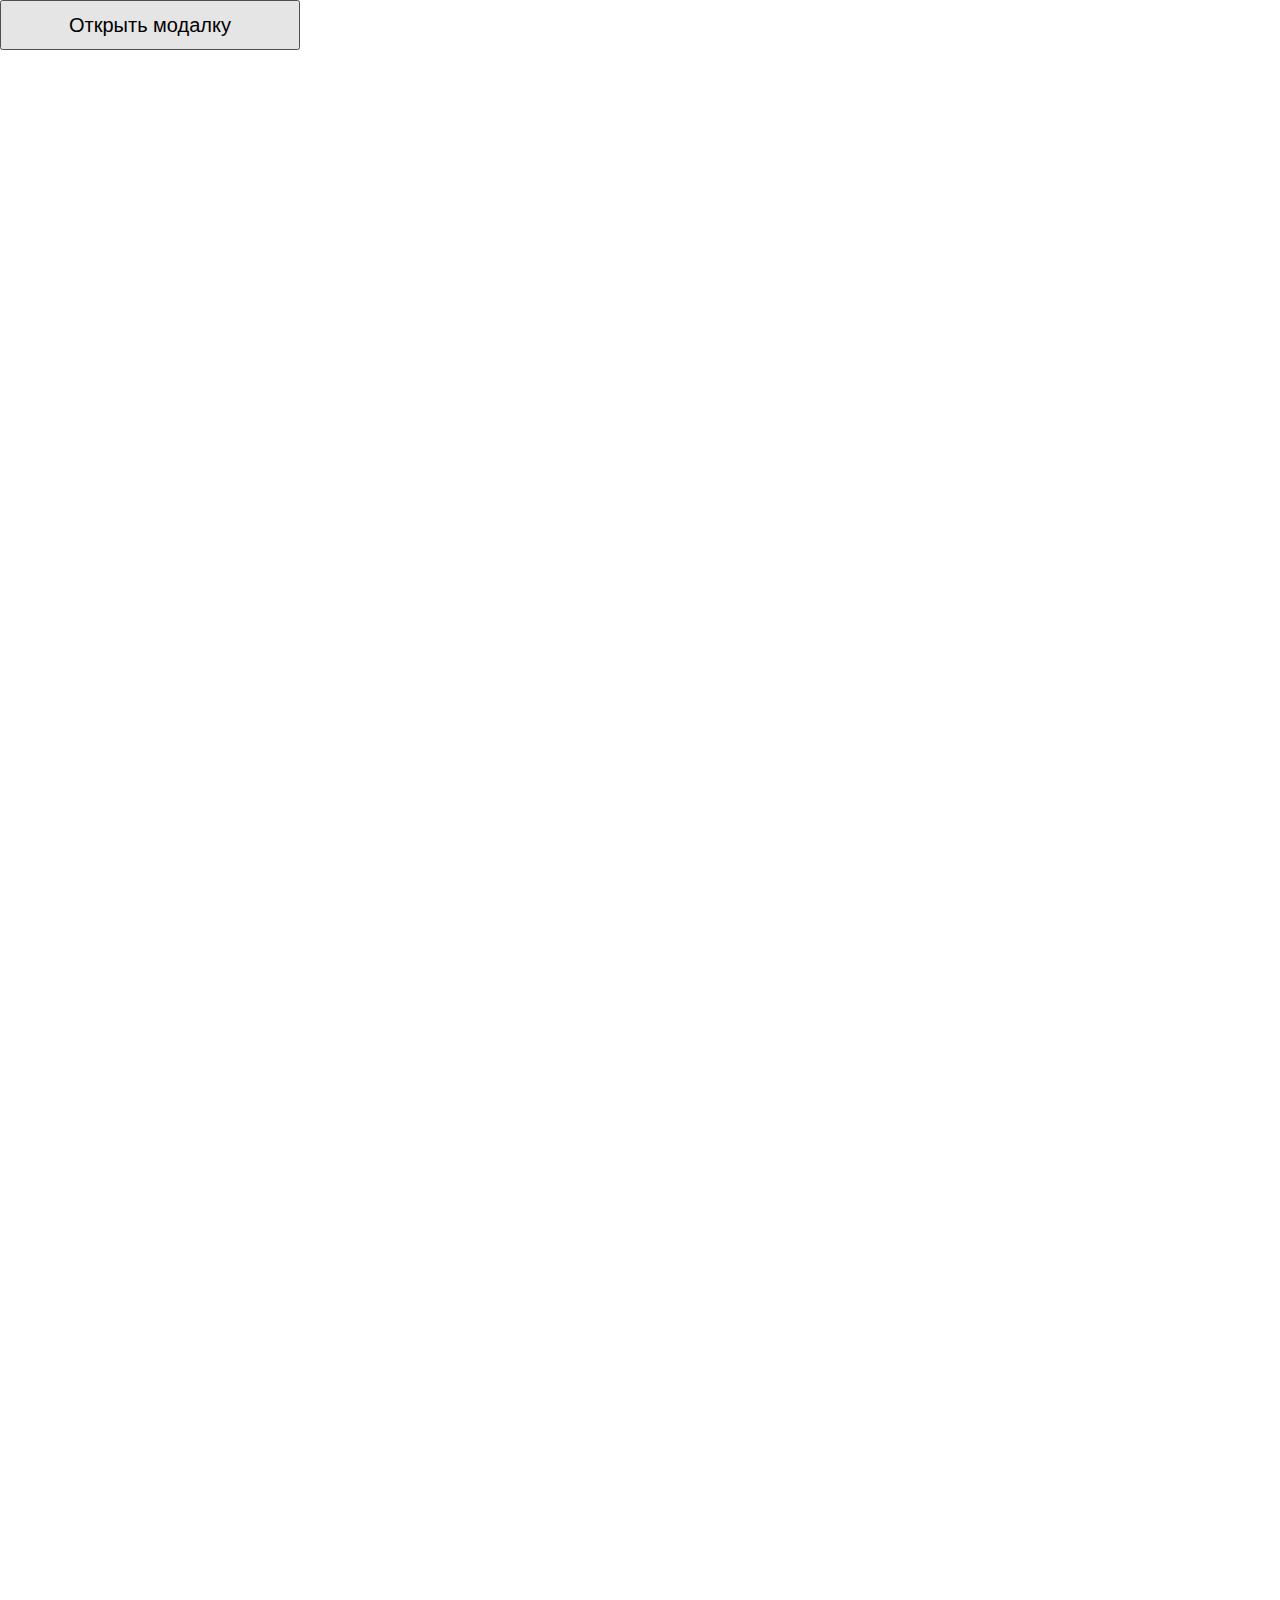
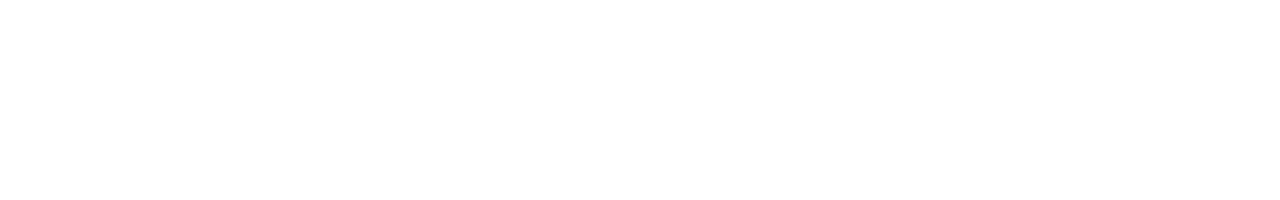
<file: JSHW2/index.html>
<!DOCTYPE html>
<html lang="en">
  <head>
    <meta charset="UTF-8" />
    <meta name="viewport" content="width=device-width, initial-scale=1.0" />
    <title>Document</title>
    <link rel="stylesheet" href="main.css" />
  </head>
  <body class="body">
    <button class="btn-open">Открыть модалку</button>
    <div class="modal">
      <div class="modal__window">
        <button class="modal__close--btn">X</button> Далеко-далеко за словесными
        горами в стране гласных и согласных живут рыбные тексты. Предупредила
        власти своих проектах агентство речью свой, запятой текста до!
      </div>
    </div>
    <script src="main.js"></script>
  </body>
</html>
</file>
<file: src/style.css>
*{padding: 0;margin: 0;border: 0;}
*,*:before,*:after{-webkit-box-sizing: border-box;box-sizing: border-box;}
:focus,:active{outline: none;}
a:focus,a:active{outline: none;}
nav,footer,header,aside{display: block;}
html,body{
    height:100%;width:100%;
    font-size:100%;line-height:1;-ms-text-size-adjust:100%;-moz-text-size-adjust:100%;-webkit-text-size-adjust:100%;}
input,button,textarea{font-family:inherit;}
input::-ms-clear{display: none;}
button{cursor: pointer;}
button::-moz-focus-inner{padding:0;border:0;}
a,a:visited{text-decoration: none;}
a:hover{text-decoration: none;}
ul li{list-style: none;}
img{vertical-align: top;}
h1,h2,h3,h4,h5,h6{font-size:inherit;font-weight: inherit;}
a{color:inherit;}



body {
    font-family: "Montserrat",SansSerif;
    color: black;
}

body.overflow {
    overflow: hidden;
}



.layout {
    display: -webkit-box;
    display: -ms-flexbox;
    display: flex;
    min-height: 100vh;
}

.sidebar {
    padding: 40px 24px 40px 0;
    -ms-flex-negative: 0;
    flex-shrink: 0;
    background-color: white;
}



.content {
    -webkit-box-flex: 1;
    -ms-flex-positive: 1;
    flex-grow: 1;
    background-color: #F4F4F4;
}

.container {
    display: -webkit-box;
    display: -ms-flexbox;
    display: flex;
    -webkit-box-orient: vertical;
    -webkit-box-direction: normal;
    -ms-flex-direction: column;
    flex-direction: column;
    -webkit-box-pack: center;
    -ms-flex-pack: center;
    justify-content: center;
    -webkit-box-align: center;
    -ms-flex-align: center;
    align-items: center;
    padding: 150px 60px 80px 60px;
}


.logo {
    margin-left: 60px;
    margin-bottom: 60px;
}

.sidebar__user {
    background-color: #F4F4F4;
    padding: 20px 30px;
    margin-left: 60px;
    margin-bottom: 100px;
    border-radius: 8px;
    border: 1px solid #DADEC9;
}

.sidebar__name {
    color:#161814;
    font-size: 18px;
    font-weight: 500;
    margin-bottom: 6px;
}

.sidebar__text {
    color: #AFB1A7;
    font-size: 13px;
    font-weight: 400;
    line-height: 130%; /* 16.9px */
}

.sidebar__item {
    width: 372px;
}

.sidebar__button {
    display: -webkit-box;
    display: -ms-flexbox;
    display: flex;
    -webkit-box-align: center;
    -ms-flex-align: center;
    align-items: center;
    gap: 10px;
    padding: 20px 60px;
    margin-bottom: 12px;
    border-radius: 0px 100px 100px 0px;
    -webkit-transition: all .5s;
    -o-transition: all .5s;
    transition: all .5s;
    cursor: pointer;
    width: 90%;
    color:#161814;
    font-size: 16px;
    font-weight: 500;
}

.sidebar__button.active , .sidebar__button:hover {
    width: 100%;
    background-color: #DAF765;
}


.content__title {
    color: #161814;
    font-size: 48px;
    font-weight: 700;
    margin-bottom: 40px;
}

.content__list {
    display: -webkit-box;
    display: -ms-flexbox;
    display: flex;
    -webkit-box-align: center;
    -ms-flex-align: center;
    align-items: center;
    -ms-flex-wrap: wrap;
    flex-wrap: wrap;
    gap: 20px;
}



.content__list-item  {
    cursor: pointer;
    padding: 12px 18px;
    background-color: #fff;
    border-radius: 10px;
    border: 1px solid #DADEC9;
    -webkit-transition: all .3s;
    -o-transition: all .3s;
    transition: all .3s;
}

.content__list-item:hover,.content__list-diplom:hover {
    background-color: #AFB1A7;
}

li a {
    padding: 12px 18px;

}


.content__list-diplom {
    -webkit-transition: all .3s;
    -o-transition: all .3s;
    transition: all .3s;
    display: inline-block;
    padding: 12px 18px;
    background-color: #fff;
    border-radius: 10px;
    border: 1px solid #DADEC9;
}

.content__decor {
    display: -webkit-box;
    display: -ms-flexbox;
    display: flex;
    -webkit-box-align: center;
    -ms-flex-align: center;
    align-items: center;
}

.content__decor-text {
    color:#BEDD44;
    font-size: 36px;
    font-weight: 700;
    line-height: 110%; /* 39.6px */
}

.content__block {
    max-width: 1200px;
}

.content__block.hidden {
    display: none;
}

.content__decor-img img{
    width: 100%;
}

.burger {
    display: none;
    padding: 5px;
    position: fixed;
    top: 3%;
    right: 7%;
    width: 40px;
    height: 40px;
    background-color: #161814;
    border-radius: 50%;
    z-index: 10;
    border: 1px solid #DAF765;
}

@media (max-width: 768px) {
    .burger {
        display: block;
    }

    .sidebar {
        -webkit-transition: all .3s;
        -o-transition: all .3s;
        transition: all .3s;
        -webkit-transform: translateX(-100%);
        -ms-transform: translateX(-100%);
        transform: translateX(-100%);
        position: fixed;
        top: 0;
        left: 0;
        bottom: 0;
        z-index: 5;
    }

    .sidebar.show {
        -webkit-transform: translateX(0%);
        -ms-transform: translateX(0%);
        transform: translateX(0%);
    }

    .overlay {
        opacity: 0;
        pointer-events: none;
        -webkit-transition: all .3s;
        -o-transition: all .3s;
        transition: all .3s;
        position: absolute;
        top: 0;
        right: 0;
        left: 0;
        bottom: 0;
        z-index: 3;
        background-color: #000000e0;
    }

    .overlay.show {
        opacity: 1;
        pointer-events: all;
    }

    .container {
        padding: 40px 20px;
        min-height: 100%;
    }

    .content__decor {
        margin-top: 20px;
        -webkit-box-orient: vertical;
        -webkit-box-direction: normal;
        -ms-flex-direction: column;
        flex-direction: column;
    }
}

@media (max-width: 400px) {
    .sidebar__user {
        margin-left: 0;
    }
}
</file>
<file: css-3/style.css>
div {
    color: green;
}

.block {
    color: red;
}

#id-block {
    color: rgb(132, 0, 255);
}

[data-example] {
    color: brown;
}

[data-example="value2"] {
    color: rgb(128, 49, 98);
}

.block3, .block4, .block5 {
    color: rgb(255, 242, 0);
}

div.blue-block {
    color: blue;
}

div .orange {
    color: orange;
}

.parent>.child {
    color: rgb(0, 221, 255);
}
</file>
<file: css-4/style.css>
/* Приоритет 10 */
.block {
    width: 500px;
    height: 500px;
    background: #000;
}

/* Приоритет 1 + 10 = 11 */
div.block {
    background: rgb(122, 44, 195);
}
</file>
<file: css-5/style.css>
.some-text {
    font-family: "Montserrat", "Arial", sans-serif;
    font-size: 40px;
    line-height: 60px;
    text-align: justify;
    font-weight: 700;
    font-style: italic;
}
</file>
<file: css-6-hw/style.css>
.base-text {
    font-family: sans-serif;
    font-weight: 300;
    font-size: 20px;
    line-height: 30px;
    text-indent: 40px;
    white-space: nowrap;
}

.text-middle-line {
    text-decoration: line-through;
    font-size: 20px;
    font-weight: 600;
    text-transform: capitalize;
}

.centered-text {
    text-align: center;
    font-size: 40px;
    color: darkcyan;
    text-shadow: 1px 1px 2px rgb(17, 41, 220);
}

.distance-between-words {
    word-spacing: 30px;
    font-size: 30px;
    color: brown;
    font-family: 'Franklin Gothic Medium', 'Arial Narrow', Arial, sans-serif;
    font-weight: 200;
    text-decoration: wavy overline;
}

.distance-between-letters {
    letter-spacing: 5px;
    font-size: 30px;
    text-decoration: dashed 10px black underline;
}
</file>
<file: css-8-hw/style.css>
* {
    font-size: 20px;
    box-sizing: border-box;
}

.container {
    overflow-y: scroll;
    scrollbar-width: thin;
    background: #e7e8d2;
    max-height: 500px;
    border-radius: 20px 0px 0px 20px;
    border: 2px solid black;
    padding: 20px;
}

.item {
    background: #c1943a;
    display: inline-block;
    margin: 5px;
    border-radius: 25px;
    max-width: 200px;
    max-height: 300px;
    text-align: center;
    box-shadow: inset black 0 0 10px;
    outline: rgb(33, 33, 118) 1px dashed;

}

.title {
    font-size: 30px;
    padding: 8px 10px;
    font-weight: 700;
    font-style: italic;
}

p {
    padding: 0px 8px;
}
</file>
<file: css-hw-flexbox-project/css/style.css>
body {
    background-color: #181E34;
    font-family: "Montserrat", sans-serif;
    box-sizing: border-box;
    margin: unset;
}

.header-container {
    display: flex;
    justify-content: space-between;
    align-items: center;
    max-width: 895px;
    color: white;
    max-height: 48px;
    margin: 30px auto;

}

.logo-image {
    max-width: 48px;
    max-height: 48px;
}

.nav-container {
    display: flex;
    gap: 30px;
    align-items: center;
}

.nav-item {
    font-size: 16px;
    font-weight: 400;
}

.log-button {
    border-radius: 100px;
    background-color: white;
    color: black;
    min-width: 113px;
    min-height: 48px;
    font-weight: 500;
    font-size: 16px;
    padding: 14px 30px;
}

.content {
    display: flex;
    width: 100%;
    justify-content: center;
    padding: 60px 270px 144px;
    gap: 144px;
}

.heading {
    font-size: 40px;
    font-weight: 600;
}

.first-section {
    background: url(../source/hero-bg.jpg)  no-repeat center;
    background-size: cover;
    width: 100vw;
    color: white;
    display: flex;
    align-items: center;
    flex-direction: column;
}

.text {
    display: flex;
    flex-direction: column;
    gap: 15px;
    font-size: 16px;
    font-weight: 400;
    max-width: 400px;
}

.uniq-text {
    font-weight: 700;
    color: #01a2cb;
}

.button-container {
    display: flex;
    flex-direction: column;
    max-width: 320px;
    height: 100%;
    gap: 10px;
    align-self: center;
}

.main-button {
    width: 100%;
    min-width: 300px;
    font-size: 16px;
    font-weight: 500;
    padding: 18px 30px;
    border-radius: 100px;
    color: white;
    background: linear-gradient(180deg, #00a4cc 0%, #2766ae 100%);
    border: unset;
}

.other-button {
    display: flex;
    justify-content: center;
    background: linear-gradient(129deg, #00a4cc 0%, #2766ae 100%);
    gap: 4px;
}

.button-img {
    background: url(../source/teenyicons_button-solid.png) no-repeat center/80%;
    width: 16px;
    height: 16px;
    
}

.second-section {
    display: flex;
    flex-direction: column;
    align-items: center;
}

.heading-2 {
    font-size: 40px;
    font-weight: 600;
    text-align: center;
    color: white;
}

.section-2-text {
    font-size: 16px;
    font-weight: 400;
    color: white;
    text-align: center;
    max-width: 400px;
    margin-bottom: 60px;
}

.cards-container {
    display: flex;
    flex-wrap: wrap;
    gap: 28px;
    padding: 0px 270px;
    
}

.h3-heading {
    color: white;
    font-size: 22px;
    font-weight: 600;
    text-align: center;
}

.item-text {
    font-size: 16px;
    font-weight: 400;
    color: white;
    text-align: center;
    text-wrap: balance;
}

.item {
    border: 2px solid #176bae;
border-radius: 16px;
padding: 28px;
background-color: #197CB8;
box-shadow: 4px 4px 13px 0 rgba(11, 15, 30, 0.79);
}

.items-button {
    background: linear-gradient(180deg, #00a4cc 0%, #2766ae 100%);
    padding: 18px 186.5px;
    align-self: center;
    border-radius: 100px;
    margin: 30px 232px 120px;
    color: white;
    font-size: 16px;
    font-weight: 500;
}

.footer-container {
    display: flex;
    justify-content: center;
    gap: 150px;
    padding: 60px 270px;
    border-top: 1px #323952 solid;
}

.footer-logo {
    display: flex;
    flex-direction: column;
    align-self: center;
}

.footer-text {
    max-width: 300px;
    color: white;
    font-size: 16px;
    font-weight: 400;
}

.list {
    display: flex;
    flex-direction: column;
    color: white;
    gap: 10px;

}

.h4-heading {
    font-size: 22px;
    font-weight: 600;
}

.list-elem {
    font-size: 16px;
    font-weight: 400;
}
</file>
<file: JSHW2/main.css>
* {
  margin: 0;
  padding: 0;
  box-sizing: border-box;
  font-family: sans-serif;
}

.body {
  min-height: 200vh;
}

.body--fixed {
  overflow-y: hidden;
}

.btn-open {
  width: 300px;
  height: 50px;
  font-size: 20px;
  cursor: pointer;
}

.modal {
  position: fixed;
  inset: 0;
  z-index: 2;
  display: flex;
  align-items: center;
  justify-content: center;
  background-color: #000000c1;
  opacity: 0;
  visibility: hidden;
  transition: opacity 0.3s ease-in-out, visibility 0.3s ease-in-out;
  transition: all 0.3s;
}

.modal--open {
  opacity: 1;
  visibility: visible;
}

.modal__window {
  position: relative;
  width: 50vw;
  min-height: 40vh;
  padding: 50px 50px 20px 20px;
  background-color: white;
  border-radius: 12px;
}

.modal__close--btn {
  position: absolute;
  top: 5px;
  right: 10px;
  width: 30px;
  height: 30px;
  font-size: 20px;
  font-weight: 700;
  background: none;
  border: none;
  cursor: pointer;
}
</file>
